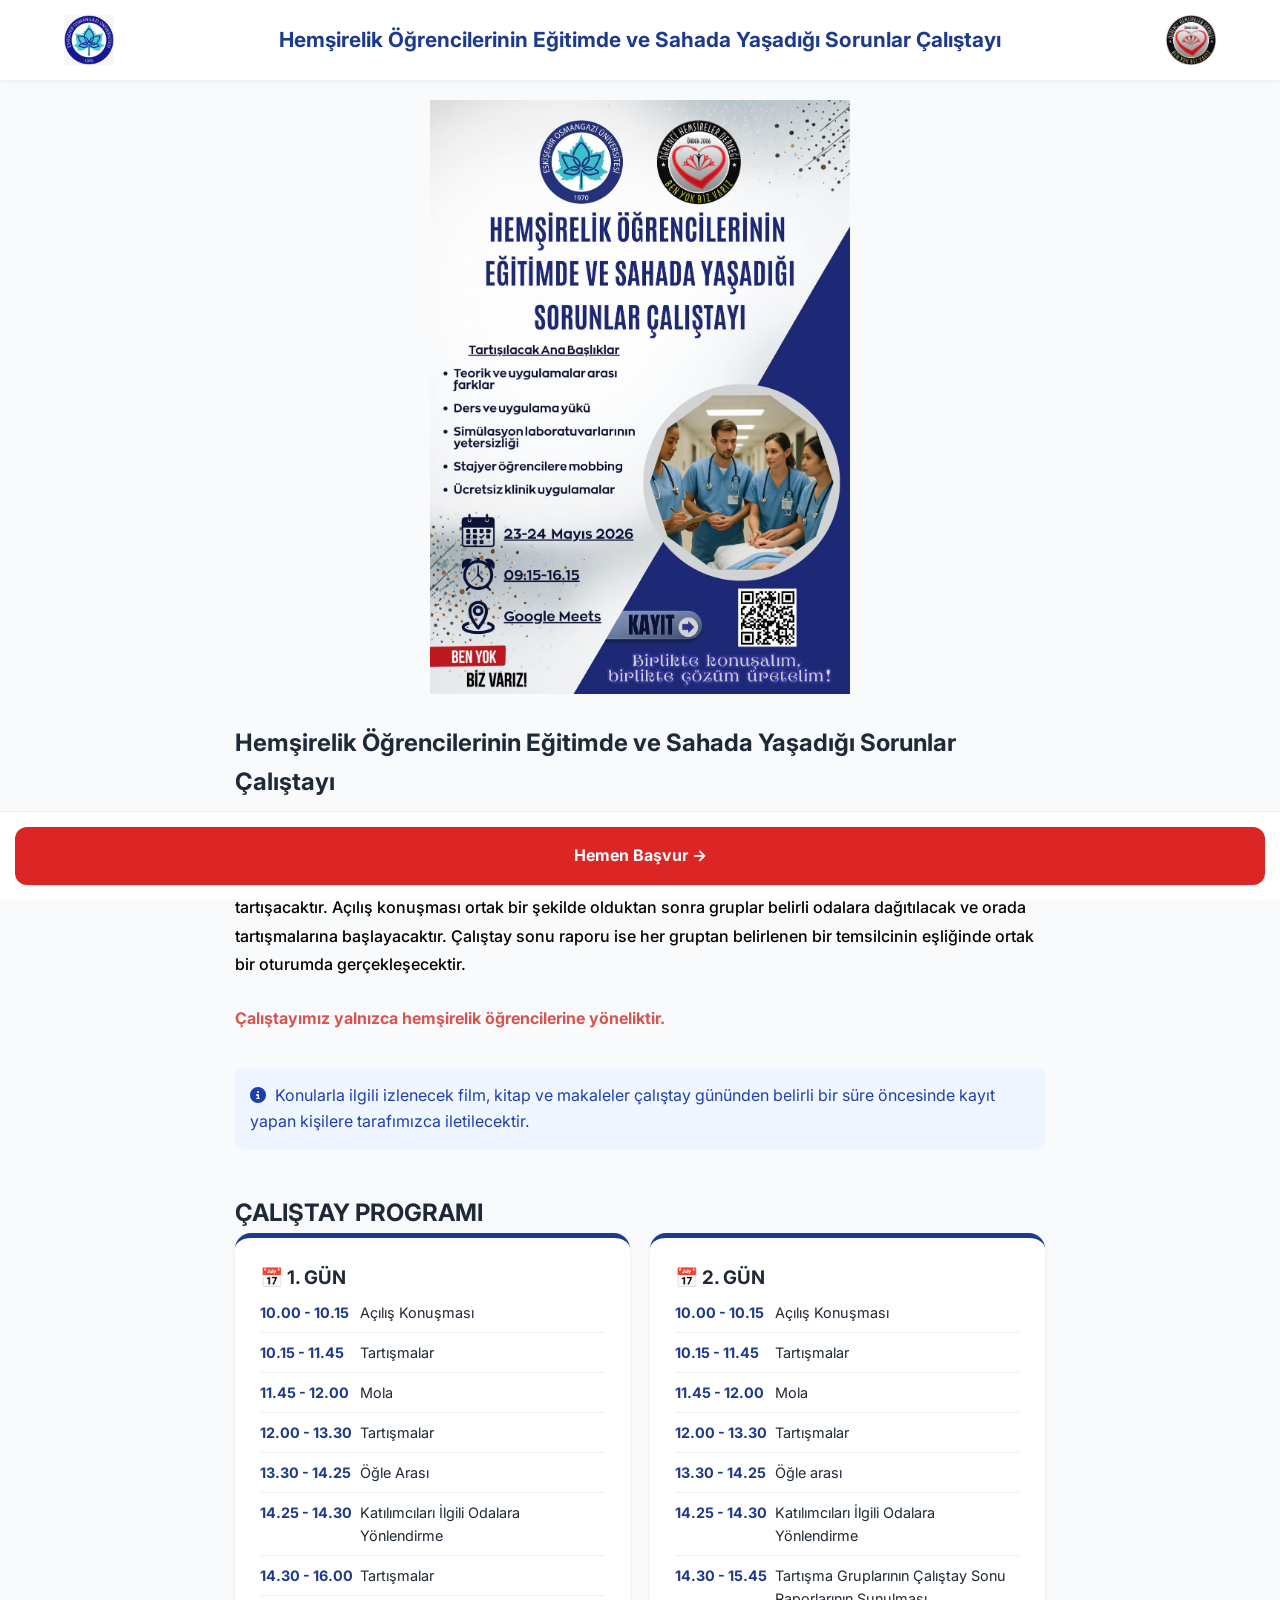
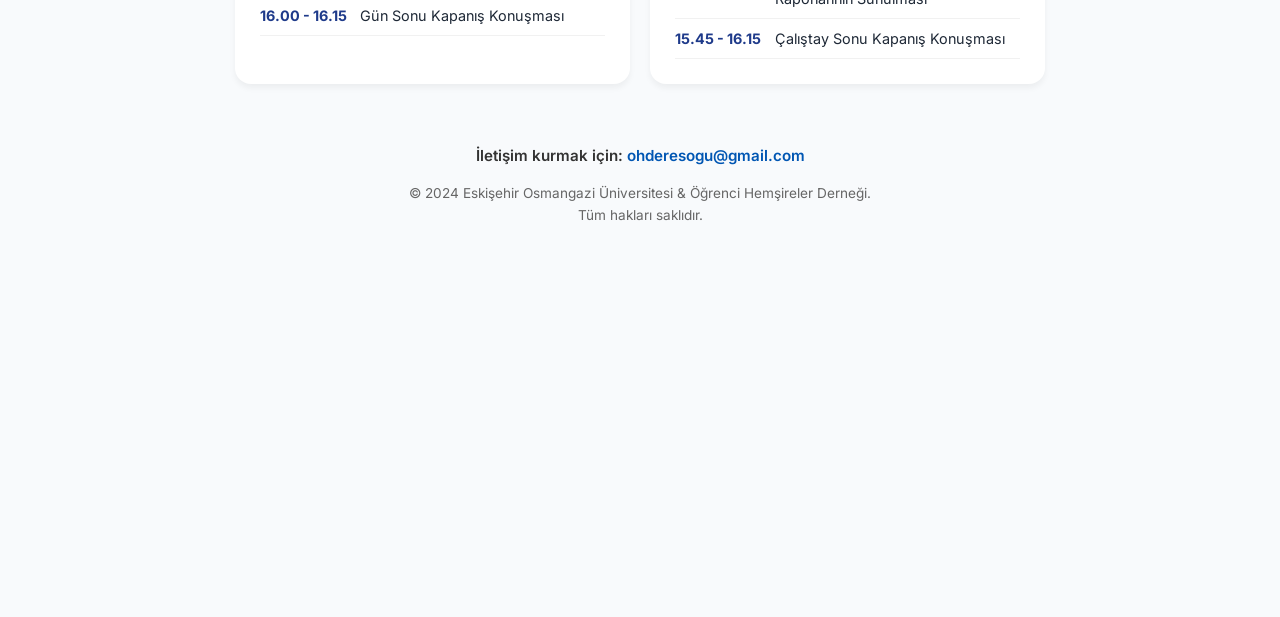
<file: index.html>
<!doctype html>
<html lang="tr">
  <head>
    <meta charset="UTF-8" />
    <meta name="viewport" content="width=device-width, initial-scale=1.0" />
    <title>ESOGÜ & ÖHD Çalıştay Programı</title>

    <link
      href="https://fonts.googleapis.com/css2?family=Inter:wght@400;600;700&display=swap"
      rel="stylesheet"
    />

    <link
      rel="stylesheet"
      href="https://cdnjs.cloudflare.com/ajax/libs/font-awesome/6.5.1/css/all.min.css"
    />

    <link rel="stylesheet" href="style.css" />
  </head>
  <body>
    <header>
      <div class="header-container">
        <img src="img/esogu-logo.png" alt="ESOGÜ Logo" class="logo" />
        <h3 class="header-title">
          Hemşirelik Öğrencilerinin Eğitimde ve Sahada Yaşadığı Sorunlar
          Çalıştayı
        </h3>
        <img src="img/ohd-logo.png" alt="ÖHD Logo" class="logo" />
      </div>
    </header>

    <main class="container">
      <section class="poster-section">
        <img src="img/afis.png" alt="Çalıştay Afişi" class="main-poster" />
      </section>

      <section class="info-section">
        <h1>
          Hemşirelik Öğrencilerinin Eğitimde ve Sahada Yaşadığı Sorunlar
          Çalıştayı
        </h1>
        <h2 class="sub-title">Çalıştay İşleyişi</h2>
        <p class="description">
          Belirli gruplara ayrılan katılımcılar çalıştay süresi boyunca aynı
          grup içinde, belirlenen konu üzerinde tartışacaktır. Açılış konuşması
          ortak bir şekilde olduktan sonra gruplar belirli odalara dağıtılacak
          ve orada tartışmalarına başlayacaktır. Çalıştay sonu raporu ise her
          gruptan belirlenen bir temsilcinin eşliğinde ortak bir oturumda
          gerçekleşecektir.
        </p>

        <!-- YENİ EKLENEN KISIM: Katılımcı Uyarısı -->
        <p
          class="description"
          style="font-weight: 700; color: #d9534f; margin-top: -10px"
        >
          Çalıştayımız yalnızca hemşirelik öğrencilerine yöneliktir.
        </p>

        <div class="alert-box">
          <i class="fa-solid fa-circle-info" style="margin-right: 5px"></i>
          Konularla ilgili izlenecek film, kitap ve makaleler çalıştay gününden
          belirli bir süre öncesinde kayıt yapan kişilere tarafımızca
          iletilecektir.
        </div>

        <h2>ÇALIŞTAY PROGRAMI</h2>
        <div class="schedule-grid">
          <div class="day-card">
            <h3>📅 1. GÜN</h3>
            <ul class="time-list">
              <li><span>10.00 - 10.15</span> Açılış Konuşması</li>
              <li><span>10.15 - 11.45</span> Tartışmalar</li>
              <li><span>11.45 - 12.00</span> Mola</li>
              <li><span>12.00 - 13.30</span> Tartışmalar</li>
              <li><span>13.30 - 14.25</span> Öğle Arası</li>
              <li>
                <span>14.25 - 14.30</span> Katılımcıları İlgili Odalara
                Yönlendirme
              </li>
              <li><span>14.30 - 16.00</span> Tartışmalar</li>
              <li><span>16.00 - 16.15</span> Gün Sonu Kapanış Konuşması</li>
            </ul>
          </div>

          <div class="day-card">
            <h3>📅 2. GÜN</h3>
            <ul class="time-list">
              <li><span>10.00 - 10.15</span> Açılış Konuşması</li>
              <li><span>10.15 - 11.45</span> Tartışmalar</li>
              <li><span>11.45 - 12.00</span> Mola</li>
              <li><span>12.00 - 13.30</span> Tartışmalar</li>
              <li><span>13.30 - 14.25</span> Öğle arası</li>
              <li>
                <span>14.25 - 14.30</span> Katılımcıları İlgili Odalara
                Yönlendirme
              </li>
              <li>
                <span>14.30 - 15.45</span> Tartışma Gruplarının Çalıştay Sonu
                Raporlarının Sunulması
              </li>
              <li><span>15.45 - 16.15</span>Çalıştay Sonu Kapanış Konuşması</li>
            </ul>
          </div>
        </div>
      </section>

      <footer
        style="
          text-align: center;
          padding: 40px 0 20px 0;
          color: #666;
          font-size: 0.85rem;
        "
      >
        <!-- YENİ EKLENEN KISIM: İletişim Bilgisi -->
        <div
          style="
            margin-bottom: 15px;
            font-size: 0.95rem;
            color: #333;
            font-weight: 600;
          "
        >
          İletişim kurmak için:
          <a
            href="mailto:ohderesogu@gmail.com"
            style="color: #0056b3; text-decoration: none"
            >ohderesogu@gmail.com</a
          >
        </div>

        © 2024 Eskişehir Osmangazi Üniversitesi & Öğrenci Hemşireler Derneği.<br />Tüm
        hakları saklıdır.
      </footer>
    </main>

    <div class="sticky-footer">
      <a href="basvuru.html" class="cta-button">Hemen Başvur →</a>
    </div>
  </body>
</html>
</file>
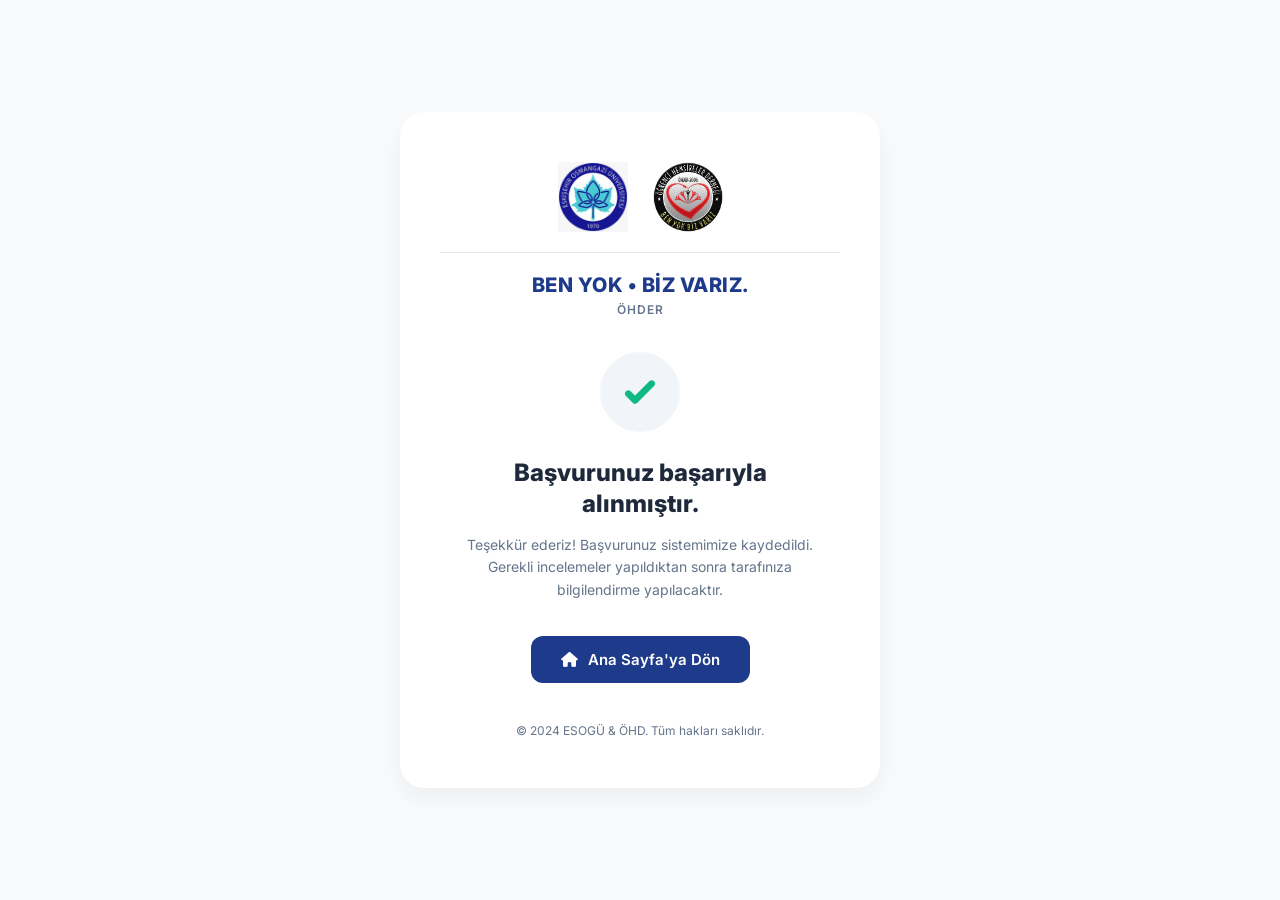
<file: basarili.html>
<!doctype html>
<html lang="tr">
  <head>
    <meta charset="UTF-8" />
    <meta name="viewport" content="width=device-width, initial-scale=1.0" />
    <title>Başvurunuz Alındı | ESOGÜ & ÖHD</title>
    <link
      href="https://fonts.googleapis.com/css2?family=Inter:wght@400;500;600;700;800&display=swap"
      rel="stylesheet"
    />
    <link
      rel="stylesheet"
      href="https://cdnjs.cloudflare.com/ajax/libs/font-awesome/6.5.1/css/all.min.css"
    />
    <style>
      :root {
        --ana-mavi: #1e3a8a;
        --acik-mavi: #f1f5f9;
        --gri-text: #64748b;
        --koyu-text: #1e293b;
        --border-color: #e2e8f0;
      }

      * {
        box-sizing: border-box;
        margin: 0;
        padding: 0;
      }

      body {
        font-family: "Inter", sans-serif;
        background-color: #f8fafc;
        color: var(--koyu-text);
        display: flex;
        justify-content: center;
        align-items: center; /* Kartı ekranın tam ortasına alır */
        min-height: 100vh;
        padding: 20px;
      }

      .success-container {
        background: white;
        width: 100%;
        max-width: 480px;
        border-radius: 24px;
        box-shadow: 0 10px 25px rgba(0, 0, 0, 0.05);
        padding: 50px 40px;
        text-align: center;
        display: flex;
        flex-direction: column;
        align-items: center;
      }

      /* LOGOLAR */
      .logos {
        display: flex;
        justify-content: center;
        align-items: center;
        gap: 25px;
        margin-bottom: 20px;
      }

      .logos img {
        height: 70px;
        object-fit: contain;
      }

      /* İNCE ÇİZGİ */
      .divider {
        width: 100%;
        height: 1px;
        background-color: var(--border-color);
        margin-bottom: 20px;
      }

      /* SLOGAN */
      .slogan {
        font-size: 20px;
        font-weight: 800;
        color: var(--ana-mavi);
        letter-spacing: 0.5px;
        text-transform: uppercase;
      }

      .sub-slogan {
        font-size: 12px;
        color: var(--gri-text);
        font-weight: 600;
        margin-top: 5px;
        margin-bottom: 35px;
        letter-spacing: 1px;
      }

      /* TİK İKONU (Yeni, Kalın SVG) */
      .icon-circle {
        width: 80px;
        height: 80px;
        background-color: var(--acik-mavi);
        border-radius: 50%;
        display: flex;
        align-items: center;
        justify-content: center;
        margin-bottom: 25px;
      }

      .icon-circle svg {
        width: 40px;
        height: 40px;
        /* Attığın resimdeki yeşil tonu */
        color: #10B981; 
      }

      /* METİNLER */
      h2 {
        font-size: 24px;
        font-weight: 800;
        margin-bottom: 15px;
        line-height: 1.3;
      }

      p.desc {
        font-size: 14px;
        color: var(--gri-text);
        line-height: 1.6;
        margin-bottom: 35px;
        padding: 0 10px;
      }

      /* BUTON */
      .btn-home {
        background-color: var(--ana-mavi);
        color: white;
        text-decoration: none;
        padding: 14px 30px;
        border-radius: 12px;
        font-weight: 600;
        font-size: 15px;
        display: inline-flex;
        align-items: center;
        gap: 10px;
        margin-bottom: 40px;
        transition: 0.3s;
      }

      .btn-home:hover {
        transform: translateY(-2px);
        opacity: 0.9;
      }

      /* ALT BİLGİ */
      .footer {
        font-size: 12px;
        color: var(--gri-text);
      }

      /* MOBİL UYUM */
      @media (max-width: 480px) {
        .success-container {
          padding: 40px 20px;
        }
      }
    </style>
  </head>
  <body>
    <div class="success-container">
      
      <div class="logos">
        <img src="img/esogu-logo.png" alt="ESOGÜ Logo" />
        <img src="img/ohd-logo.png" alt="ÖHD Logo" />
      </div>

      <div class="divider"></div>

      <div class="slogan">BEN YOK • BİZ VARIZ.</div>
      <div class="sub-slogan">ÖHDER</div>

      <div class="icon-circle">
        <svg fill="none" stroke="currentColor" viewBox="0 0 24 24" xmlns="http://www.w3.org/2000/svg">
          <path stroke-linecap="round" stroke-linejoin="round" stroke-width="4" d="M5 13l4 4L19 7"></path>
        </svg>
      </div>

      <h2>Başvurunuz başarıyla<br>alınmıştır.</h2>
      <p class="desc">
        Teşekkür ederiz! Başvurunuz sistemimize kaydedildi. Gerekli incelemeler
        yapıldıktan sonra tarafınıza bilgilendirme yapılacaktır.
      </p>

      <a href="index.html" class="btn-home">
        <i class="fa-solid fa-house"></i> Ana Sayfa'ya Dön
      </a>

      <div class="footer">© 2024 ESOGÜ & ÖHD. Tüm hakları saklıdır.</div>
      
    </div>
  </body>
</html>
</file>
<file: style.css>
:root {
    --ana-mavi: #1E3A8A;
    --aksiyon-kirmizi: #DC2626;
    --arka-plan: #F8FAFC;
    --beyaz: #FFFFFF;
    --text: #1F2937;
}

/* Tarayıcıyı tamamen light mode'a zorla */
html {
    color-scheme: light only;
}

* {
    box-sizing: border-box;
    margin: 0;
    padding: 0;
}

body {
    font-family: 'Inter', sans-serif;
    background-color: var(--arka-plan);
    color: var(--text);
    line-height: 1.6;
}

/* Input ve select alanlarını tamamen beyaz yap */
input,
select,
textarea {
    background-color: #ffffff !important;
    color: #000000 !important;
    -webkit-text-fill-color: #000000 !important;
}

/* Üniversite inputu özel koruma */
#universite {
    background-color: #ffffff !important;
    color: #000000 !important;
}

/* Chrome autofill düzeltmesi */
input:-webkit-autofill,
input:-webkit-autofill:hover,
input:-webkit-autofill:focus,
select:-webkit-autofill {
    -webkit-text-fill-color: #000000 !important;
    -webkit-box-shadow: 0 0 0px 1000px #ffffff inset !important;
    transition: background-color 5000s ease-in-out 0s;
}

/* Datalist option düzeltmesi */
option {
    background-color: #ffffff;
    color: #000000;
}

.header-container {
    display: flex;
    justify-content: space-between; /* Logoları sağa sola yaslar */
    align-items: center; /* Dikeyde ortalar */
    padding: 15px 5%;
    background: var(--beyaz);
    box-shadow: 0 2px 4px rgba(0,0,0,0.05);
    position: sticky;
    top: 0;
    z-index: 100;
    gap: 15px; /* Logolar ve yazı arasına nefes payı bırakır */
}
.header-title {
    text-align: center;
    color: var(--ana-mavi);
    font-size: 1.3rem; /* Bilgisayarda büyük ve şık durur */
    flex-grow: 1; /* Aradaki tüm boşluğu sahiplenir */
    margin: 0;
    font-weight: 700;
}
.logo {
    height: 50px;
    width: auto;
    flex-shrink: 0; /* Ekran küçülse de logoların ezilmesini engeller */
}

/* Datalist alanı için ekstra boşluk */
.container {
    max-width: 850px;
    margin: 20px auto;
    padding: 0 20px 350px 20px;
}

.main-poster {
    width: 100%;
    max-width: 420px; /* Biraz daha dizginledik */
    height: auto;
    object-fit: contain;
    display: block;
    margin: 20px auto 30px auto;
    
    /* Kutu görüntüsünü yok eden kritik dokunuşlar */
    background: transparent !important; /* Arka planı tamamen şeffaf yap */
    border: none !important; /* Varsa kenarlıkları kaldır */
    padding: 0 !important; /* İç boşluğu sıfırla */
    box-shadow: none !important; /* Beyazlığı belli eden gölgeyi kaldır */
    outline: none;
}

.card,
.form-card,
.day-card {
    background: var(--beyaz);
    padding: 25px;
    border-radius: 16px;
    box-shadow: 0 4px 6px rgba(0,0,0,0.05);
    margin-bottom: 20px;
}

.schedule-grid {
    display: grid;
    grid-template-columns: 1fr 1fr;
    gap: 20px;
}

/* TELEFON EKRANLARI İÇİN KORUMA */
@media (max-width: 768px) {
    .header-container {
        padding: 10px 3%;
        gap: 10px;
    }
    
    .header-title {
        font-size: 0.9rem; /* Telefonda sığması için yazıyı küçültürüz */
        line-height: 1.3;
    }

    .logo {
        height: 40px; /* Mobilde logolar da biraz küçülür */
    }
    .schedule-grid {
        grid-template-columns: 1fr; /* Mobilde yan yana değil, alt alta dizer */
    }
.main-poster {
        max-width: 85%; 
        margin: 15px auto 25px auto;
    }
}

.day-card {
    border-top: 5px solid var(--ana-mavi);
}

.time-list {
    list-style: none;
}

.time-list li {
    display: flex;
    padding: 8px 0;
    border-bottom: 1px solid #f1f1f1;
    font-size: 0.9rem;
}

.time-list span {
    color: var(--ana-mavi);
    font-weight: bold;
    min-width: 100px;
}

.input-group {
    margin-bottom: 15px;
}

.input-group label {
    display: block;
    font-weight: 600;
    margin-bottom: 5px;
}

.input-group input,
.input-group select {
    width: 100%;
    padding: 12px;
    border: 1px solid #ddd;
    border-radius: 8px;
    font-size: 1rem;
}

.input-error {
    border-color: var(--aksiyon-kirmizi) !important;
    background: #fff5f5 !important;
}

.checkbox-group-container {
    background: #fff5f5;
    border: 1px solid #feb2b2;
    padding: 15px;
    border-radius: 8px;
    display: flex;
    align-items: center;
    gap: 10px;
    margin: 20px 0;
}

.cta-button,
.submit-btn {
    background: var(--aksiyon-kirmizi);
    color: white;
    padding: 16px;
    border-radius: 12px;
    text-decoration: none;
    font-weight: bold;
    text-align: center;
    display: block;
    width: 100%;
    border: none;
    cursor: pointer;
}

.submit-btn:disabled {
    opacity: 0.5;
    cursor: not-allowed;
    background: #94a3b8;
}

.sub-title {
    font-size: 1.1rem;
    color: #000000; /* Tam siyah yaptık */
    margin-top: 15px;
    margin-bottom: 20px;
    font-weight: 800; /* Ekstra kalınlık vererek iyice öne çıkardık */
    text-transform: uppercase;
    letter-spacing: 1px;
}

.sticky-footer {
    position: fixed;
    bottom: 0;
    left: 0;
    width: 100%;
    background: white;
    padding: 15px;
    border-top: 1px solid #eee;
    text-align: center;
}

.info-box {
    background: #eff6ff;
    padding: 15px;
    border-radius: 8px;
    color: #1e40af;
    margin-bottom: 15px;
}

.info-section h1 {
    margin-bottom: 5px; /* Alt başlıkla arasını dengeler */
}
/* Sarı Uyarı Kutusu (Alert Box) Tasarımı ve Boşluğu */
.alert-box {
    background: #eff6ff; /* Arka plan rengi (Eğer HTML'de inline style yoksa bu geçerli olur) */
    padding: 15px;
    border-radius: 8px;
    color: #1e40af;
    margin-bottom: 45px; /* ALTINDAKİ ÇALIŞTAY PROGRAMI BAŞLIĞIYLA ARAYI İYİCE AÇTIK */
}

/* Çalıştay İşleyişi Metnini Daha Koyu ve Net Yapma */
.description {
    color: #000000; /* Tam siyah */
    font-weight: 500; /* Orta kalınlık, yazıyı çok daha belirgin yapar */
    line-height: 1.8;
    margin-bottom: 35px; /* Altındaki kutuyla arasını biraz daha açtık */
}
</file>
